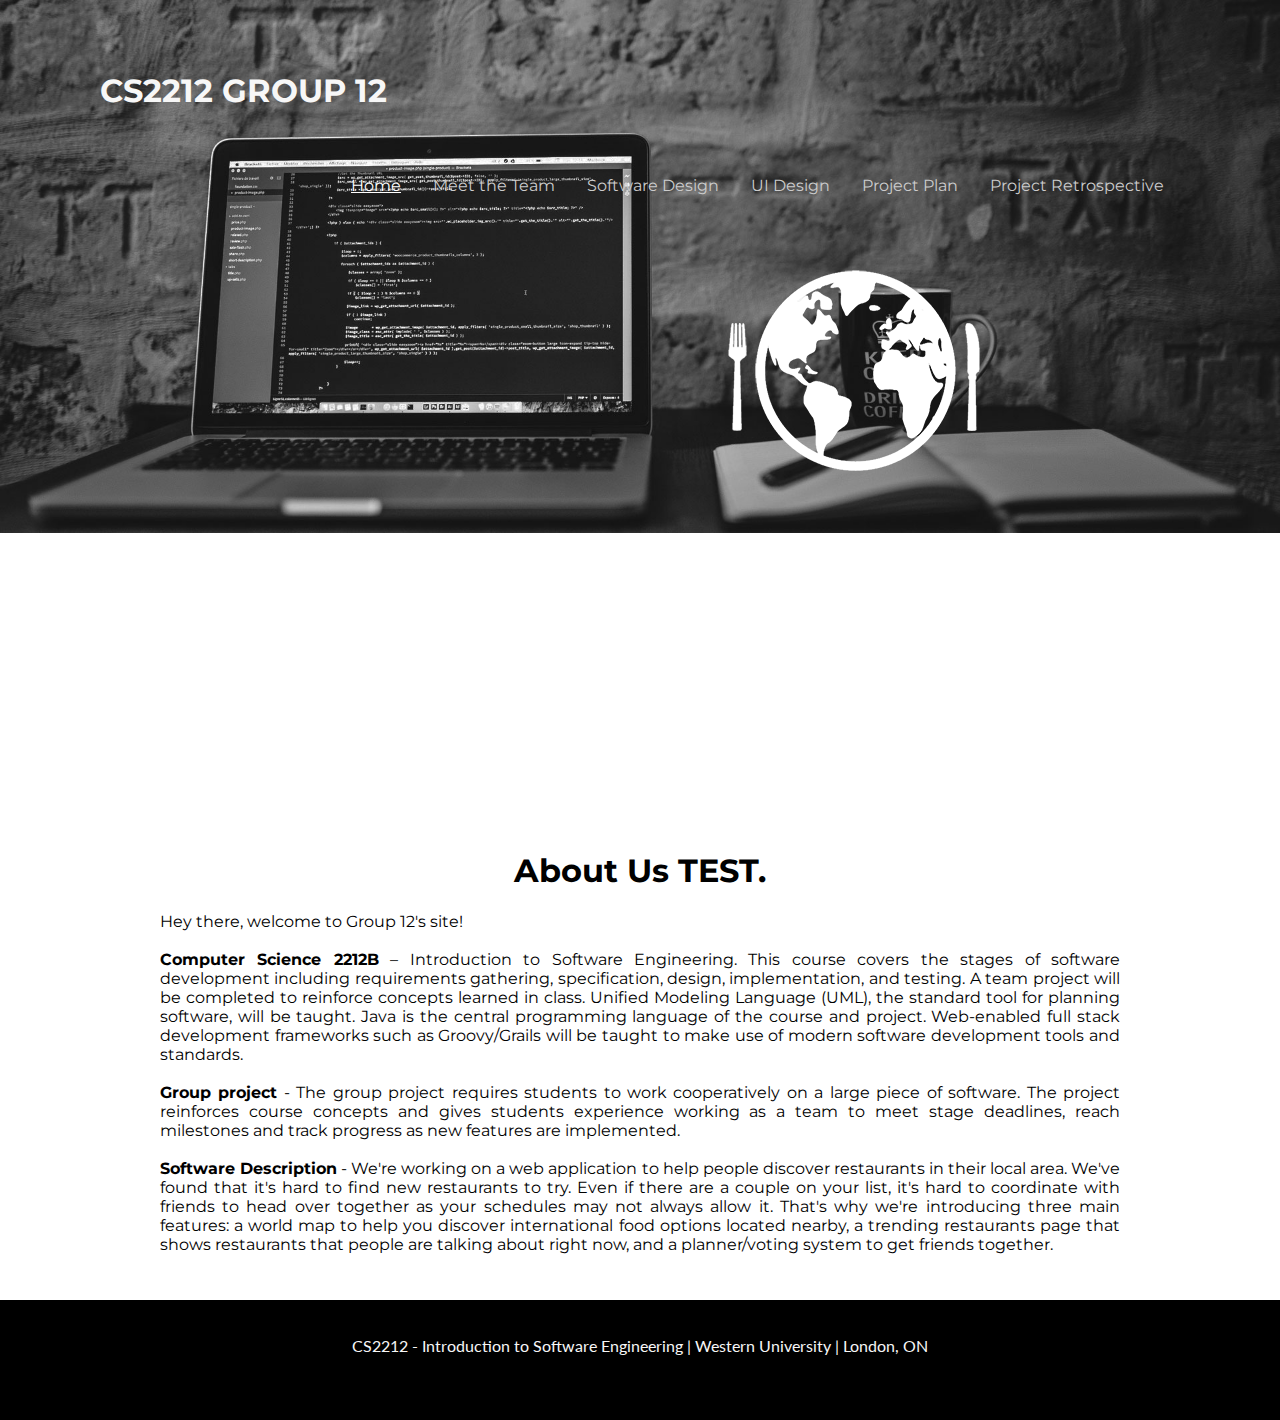
<file: index.html>
<!DOCTYPE html>
<html>
<head>
  <link rel="stylesheet" href="css/main.css">
  <link href="https://fonts.googleapis.com/css?family=Lato|Montserrat" rel="stylesheet">
  <title>CS2212 GROUP 12</title>
</head>

<body>
  <div id="indexHeader" class="homeHeader">
    <div id="spacer"></div>
    <div id="logo"><h1>CS2212 GROUP 12</h1></div>
    <div id="nav">
      <ul>
        <li><a class="active" href="index.html">Home</a></li>
        <li><a href="TeamRoster.html">Meet the Team</a></li>
        <li><a href="SoftwareDesign.html">Software Design</a></li>
        <li><a href="UIDesign.html">UI Design</a></li>
        <li><a href="ProjectPlan.html">Project Plan</a></li>
	<li><a href="ProjectRetrospective.html">Project Retrospective</a></li>
      </ul>
    </div>
    <div id="logoCenter"><img src="images/logo.png"></div> 
  </div>
  <div id="content">
	<h1>About Us TEST.</h1>
	<p>Hey there, welcome to Group 12's site! <br><br> <b>Computer Science 2212B</b> – Introduction to Software Engineering. This course covers the stages of software development including requirements gathering, specification, design, implementation, and testing. A team project will be completed to reinforce concepts learned in class. Unified Modeling Language (UML), the standard tool for planning software, will be taught. Java is the central programming language of the course and project. Web-enabled full stack development frameworks such as Groovy/Grails will be taught to make use of modern software development tools and standards.<br><br><b>Group project</b> - The group project requires students to work cooperatively on a large piece of software. The project reinforces course concepts and gives students experience working as a team to meet stage deadlines, reach milestones and track progress as new features are implemented. <br><br><b>Software Description</b> - We're working on a web application to help people discover restaurants in their local area. We've found that it's hard to find new restaurants to try. Even if there are a couple on your list, it's hard to coordinate with friends to head over together as your schedules may not always allow it. That's why we're introducing three main features: a world map to help you discover international food options located nearby, a trending restaurants page that shows restaurants that people are talking about right now, and a planner/voting system to get friends together.</p>
  </div>
  <div id="footer">
    <p>CS2212 - Introduction to Software Engineering | Western University | London, ON</p>
  </div>
</body>
</html>
</file>
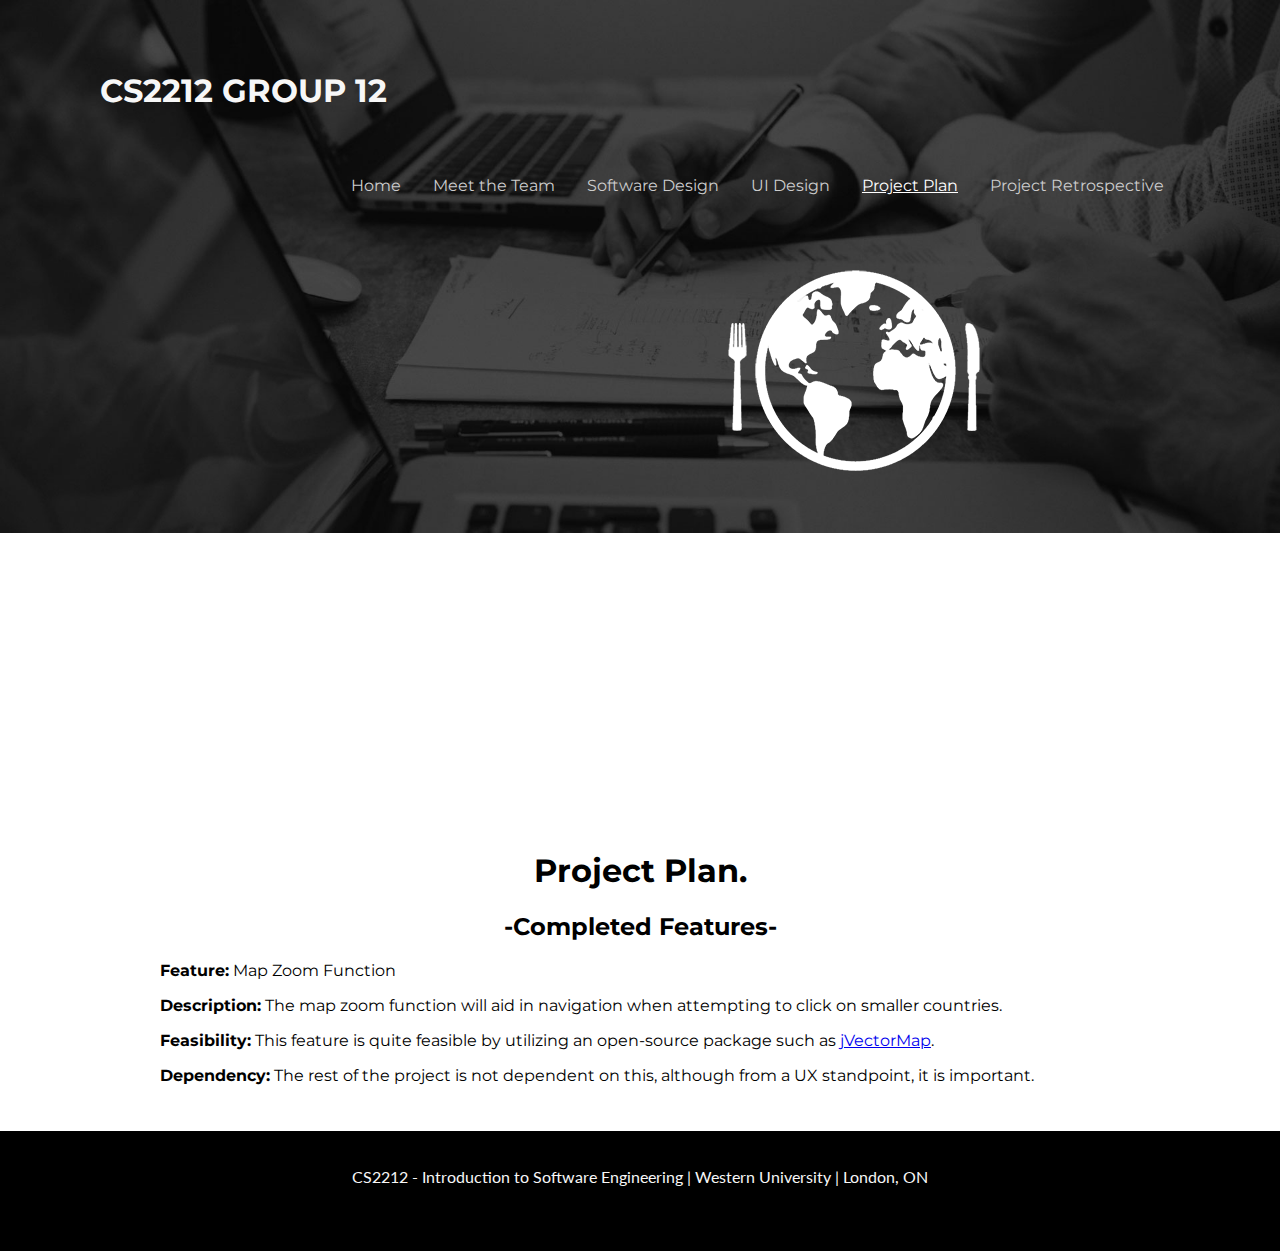
<file: ProjectPlan.html>
<!DOCTYPE html>
<html>
<head>
  <link rel="stylesheet" href="css/main.css">
  <link href="https://fonts.googleapis.com/css?family=Lato|Montserrat" rel="stylesheet">
  <title>CS2212 GROUP 12</title>
</head>

<body>
  <div id="indexHeader" class="planPageHeader">
    <div id="spacer"></div>
    <div id="logo"><h1>CS2212 GROUP 12</h1></div>
    <div id="nav">
      <ul>
        <li><a href="index.html">Home</a></li>
        <li><a href="TeamRoster.html">Meet the Team</a></li>
        <li><a href="SoftwareDesign.html">Software Design</a></li>
        <li><a href="UIDesign.html">UI Design</a></li>
        <li><a class="active" href="ProjectPlan.html">Project Plan</a></li>
        <li><a href="ProjectRetrospective.html">Project Retrospective</a></li>
      </ul>
    </div>
    <div id="logoCenter"><img src="images/logo.png"></div> 
  </div>
  <div id="content">
	<h1>Project Plan.</h1>
	<h2>-Completed Features-</h2>
	  <p><b>Feature:</b> Map Zoom Function</p>
	  <p><b>Description:</b> The map zoom function will aid in navigation when attempting to click on smaller countries.</p>
	  <p><b>Feasibility:</b> This feature is quite feasible by utilizing an open-source package such as <a href ="http://jvectormap.com/">jVectorMap</a>.</p>
	  <p><b>Dependency:</b> The rest of the project is not dependent on this, although from a UX standpoint, it is important.</p>
	
  </div>
  <div id="footer">
    <p>CS2212 - Introduction to Software Engineering | Western University | London, ON</p>
  </div>
</body>
</html>
</file>
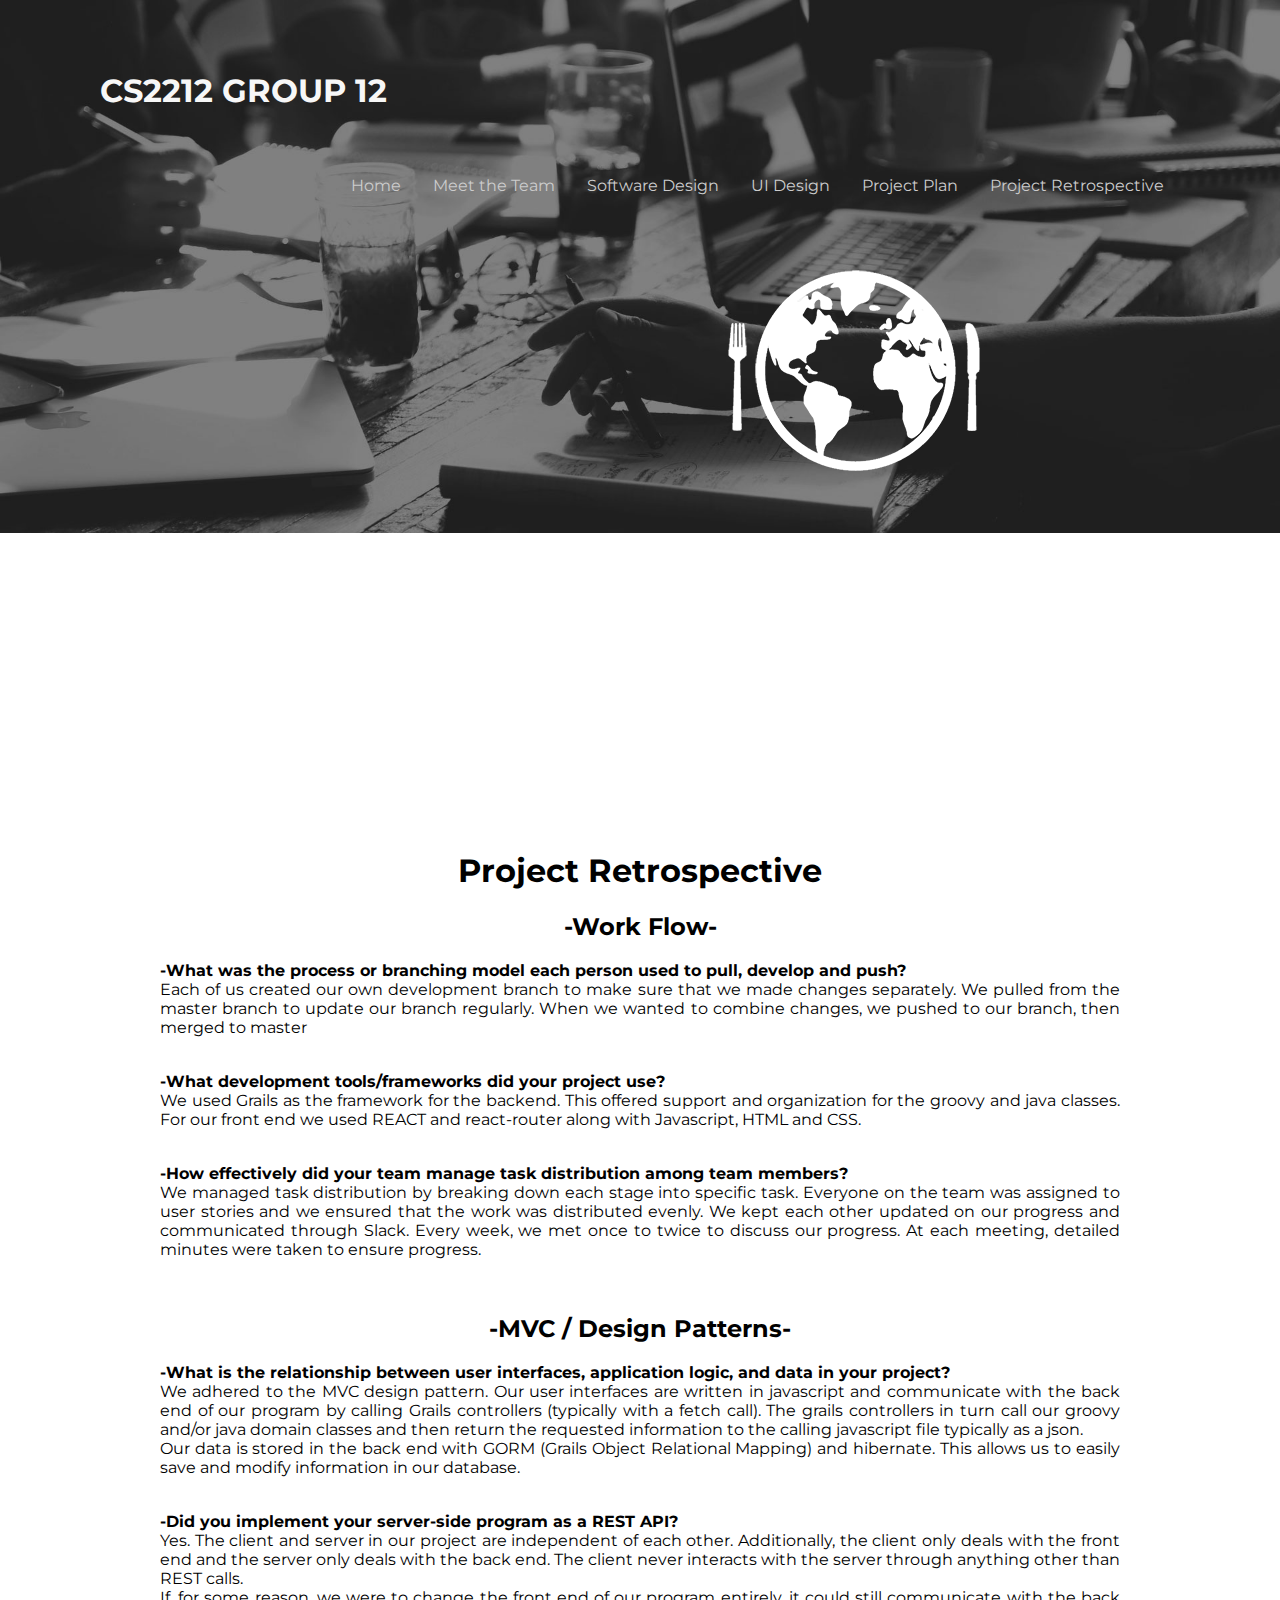
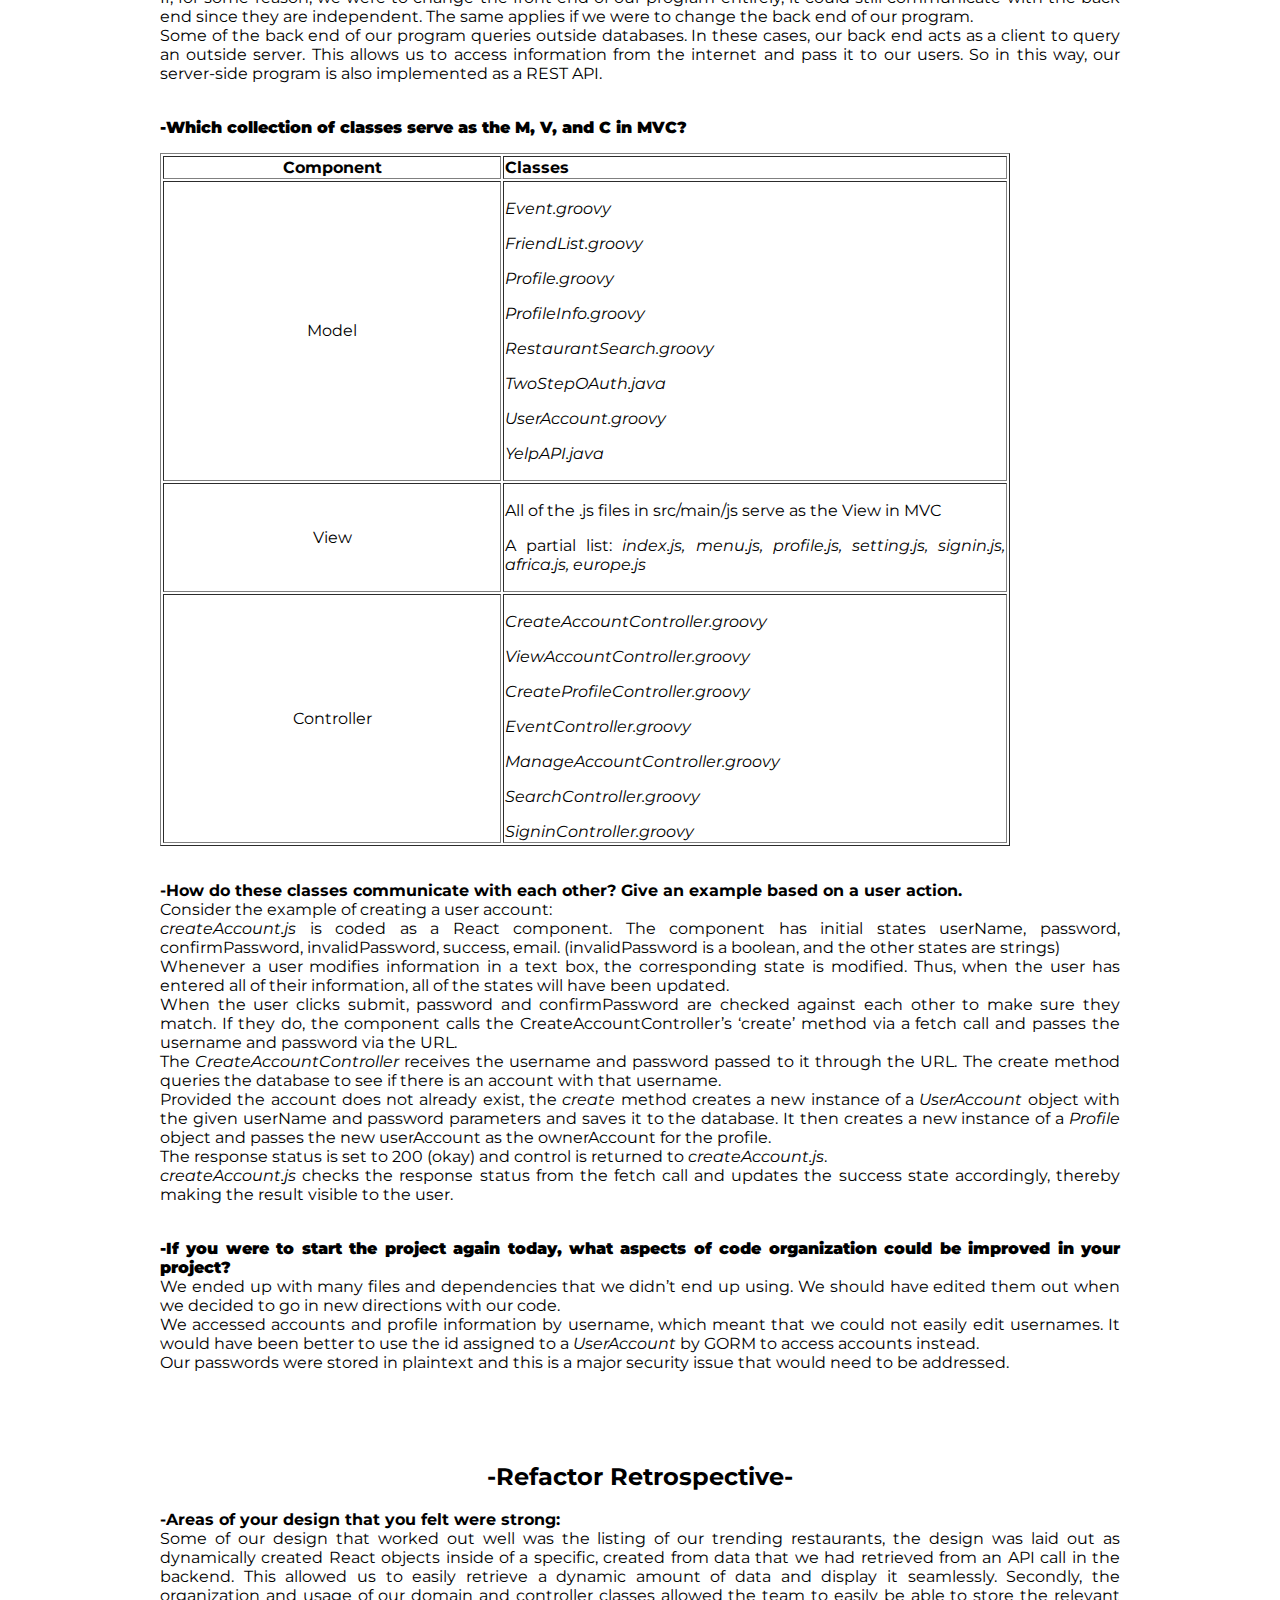
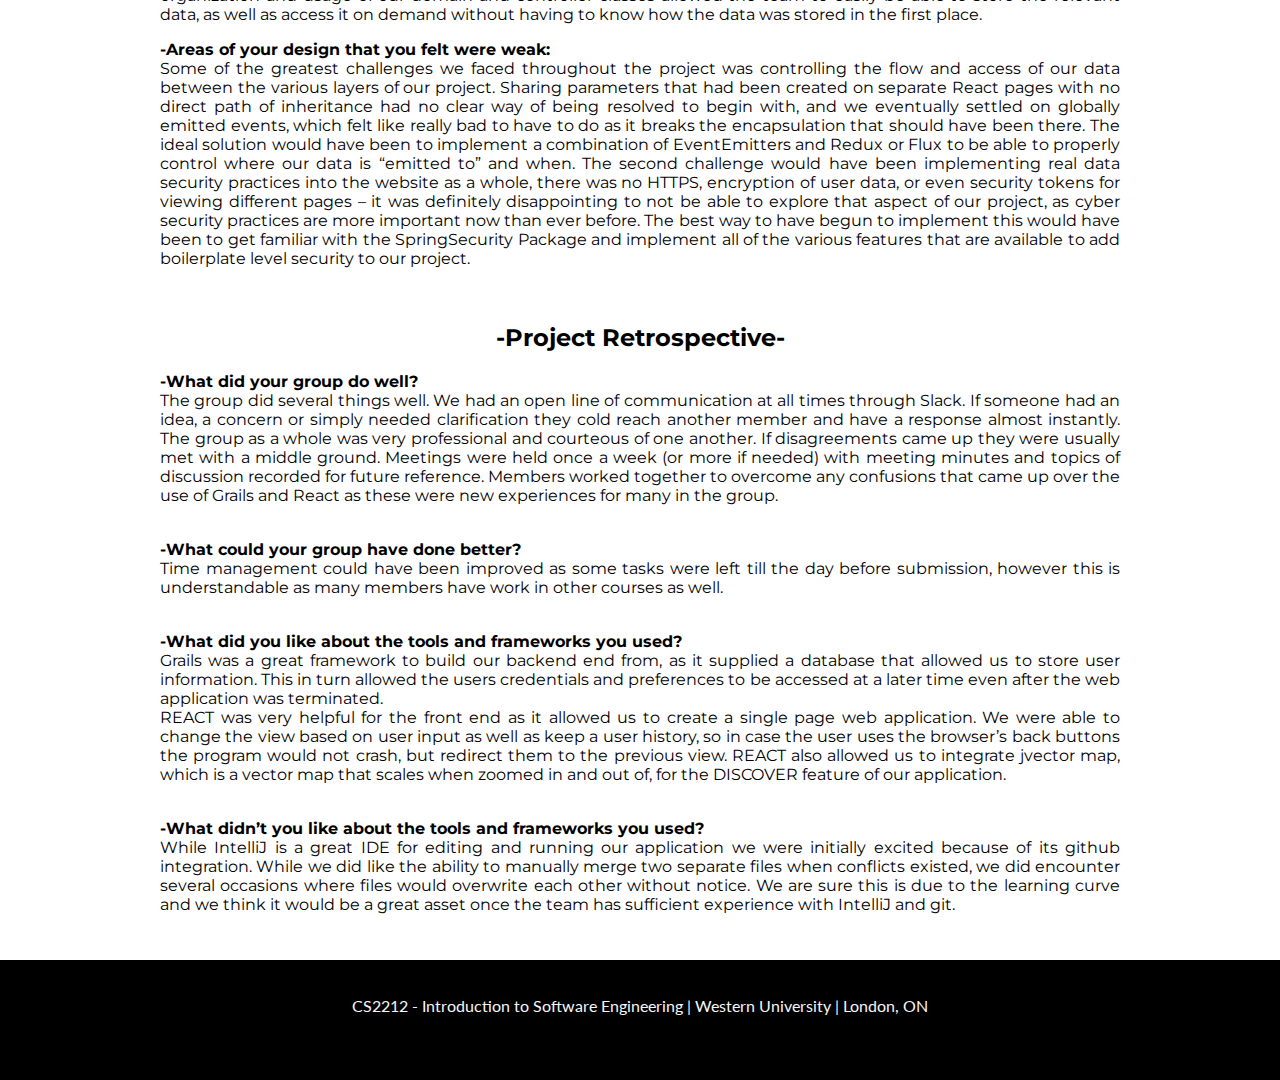
<file: ProjectRetrospective.html>
<!DOCTYPE html>
<html>
<head>
  <link rel="stylesheet" href="css/main.css">
  <link href="https://fonts.googleapis.com/css?family=Lato|Montserrat" rel="stylesheet">
  <title>CS2212 GROUP 12</title>
</head>

<body>
  <div id="indexHeader" class="retrospectiveHeader">
    <div id="spacer"></div>
    <div id="logo"><h1>CS2212 GROUP 12</h1></div>
    <div id="nav">
      <ul>
        <li><a href="index.html">Home</a></li>
        <li><a href="TeamRoster.html">Meet the Team</a></li>
        <li><a href="SoftwareDesign.html">Software Design</a></li>
        <li><a href="UIDesign.html">UI Design</a></li>
        <li><a href="ProjectPlan.html">Project Plan</a></li>
        <li><a href="ProjectRetrospective.html">Project Retrospective</a></li>
      </ul>
    </div>
    <div id="logoCenter"><img src="images/logo.png"></div> 
  </div>
  <div id="content">
  <h1>Project Retrospective</h1>
  <h2>-Work Flow-</h2>
    <p><b>-What was the process or branching model each person used to pull, develop and push?</b><br>
      Each of us created our own development branch to make sure that we made changes separately. We pulled from the master branch to update our branch regularly. When we wanted to combine changes, we pushed to our branch, then merged to master 
      </p>
    <p><br>
      <strong>-What development tools/frameworks did your project use?</strong><br>
      We used Grails as the framework for the backend. This offered support and organization for the groovy and java classes. For our front end we used REACT and react-router along with Javascript, HTML and CSS.</p>
    <p><br>
      <strong>-How effectively did your team manage task distribution among team members?</strong><br>
      We managed task distribution by breaking down each stage into specific task. Everyone on the team was assigned to user stories and we ensured that the work was distributed evenly. We kept each other updated on our progress and communicated through Slack. Every week, we met once to twice to discuss our progress. At each meeting, detailed minutes were taken to ensure progress. </p>
  <br>
    <h2>-MVC / Design Patterns-</h2>
    <p><b>-What is the relationship between user interfaces, application logic, and data in your project?</b><br>
      We adhered to the MVC design pattern. Our user interfaces are written in javascript and communicate with the back end of 
      our program by calling Grails controllers (typically with a fetch call). The grails controllers in turn call our groovy 
      and/or java domain classes and then return the requested information to the calling javascript file typically as a json.<br>
      Our data is stored in the back end with GORM (Grails Object Relational Mapping) and hibernate. This allows us to easily save 
      and modify information in our database.
     </p>
    <p><br>
      <b>-Did you implement your server-side program as a REST API?</b><br>
      Yes. The client and server in our project are independent of each other. Additionally, the client only deals with the front 
      end and the server only deals with the back end. The client never interacts with the server through anything other than REST calls.<br>
      If, for some reason, we were to change the front end of our program entirely, it could still communicate with the back end since they 
      are independent. The same applies if we were to change the back end of our program.<br>
      Some of the back end of our program queries outside databases. In these cases, our back end acts as a client to query an outside server. 
      This allows us to access information from the internet and pass it to our users. So in this way, our server-side program is also implemented 
      as a REST API.
     </p>
    <p><br>
      <strong><b>-Which collection of classes serve as the M, V, and C in MVC?</b></strong><br>
    </p>
    <div>
      <table style="height: 280px; margin-right: 10px;" border="1" width="850">
        <tbody>
        <tr>
        <td><strong>Component</strong></td>
        <td style="width: 500px; text-align: left; vertical-align: middle;"><strong>Classes</strong></td>
        </tr>
        <tr>
        <td style="text-align: center;">Model</td>
        <td style="width: 500px; text-align: left; vertical-align: middle;">
        <p><em>Event.groovy</em></p>
        <p><em>FriendList.groovy</em></p>
        <p><em>Profile.groovy</em></p>
        <p><em>ProfileInfo.groovy</em></p>
        <p><em>RestaurantSearch.groovy</em></p>
        <p><em>TwoStepOAuth.java</em></p>
        <p><em>UserAccount.groovy</em></p>
        <p><em>YelpAPI.java</em></p>
        </td>
        </tr>
        <tr>
        <td style="text-align: center;">View</td>
        <td style="width: 500px; text-align: left; vertical-align: middle;">
        <p><span style="font-weight: 400;">All of the .js files in src/main/js serve as the View in MVC</span></p>
        <p><strong><span style="font-weight: 400;">A partial list: </span><em><span style="font-weight: 400;">index.js, menu.js, profile.js, setting.js, signin.js, africa.js, europe.js</span></em></strong></p>
        </td>
        </tr>
        <tr>
        <td style="text-align: center;">Controller</td>
        <td style="width: 500px; text-align: left; vertical-align: middle;">
        <p><em><span style="font-weight: 400;">CreateAccountController.groovy</span></em></p>
        <p><em><span style="font-weight: 400;">ViewAccountController.groovy</span></em></p>
        <p><em><span style="font-weight: 400;">CreateProfileController.groovy</span></em></p>
        <p><em><span style="font-weight: 400;">EventController.groovy</span></em></p>
        <p><em><span style="font-weight: 400;">ManageAccountController.groovy</span></em></p>
        <p><em><span style="font-weight: 400;">SearchController.groovy</span></em></p>
        <strong><em><span style="font-weight: 400;">SigninController.groovy</span></em></strong></td>
        </tr>
        </tbody>
       </table>
    </div>
    <br>
    <p><b>-How do these classes communicate with each other? Give an example based on a user action.</b><br>
      Consider the example of creating a user account:<br>
      <i>createAccount.js</i> is coded as a React component. The component has initial states userName, password, confirmPassword, 
      invalidPassword, success, email. (invalidPassword is a boolean, and the other states are strings)<br>
      Whenever a user modifies information in a text box, the corresponding state is modified. Thus, when the user has entered all 
      of their information, all of the states will have been updated.<br>
      When the user clicks submit, password and confirmPassword are checked against each other to make sure they match. 
      If they do, the component calls the CreateAccountController’s ‘create’ method via a fetch call and passes the username 
      and password via the URL.<br>
      The <i>CreateAccountController</i> receives the username and password passed to it through the URL. The create method 
      queries the database to see if there is an account with that username.<br>
      Provided the account does not already exist, the <i>create</i> method creates a new instance of a <i>UserAccount</i> object 
      with the given userName and password parameters and saves it to the database. It then creates a new instance of a <i>Profile</i>
      object and passes the new userAccount as the ownerAccount for the profile.<br>
      The response status is set to 200 (okay) and control is returned to <i>createAccount.js</i>.<br>
      <i>createAccount.js</i> checks the response status from the fetch call and updates the success state accordingly, 
      thereby making the result visible to the user.
     </p>
    <p><br>
      <strong><b>-If you were to start the project again today, what aspects of code organization could be improved in your project?</b></strong><br>
      We ended up with many files and dependencies that we didn’t end up using. We should have edited them out when we decided to 
      go in new directions with our code.<br>
      We accessed accounts and profile information by username, which meant that we could not easily edit usernames. It would have 
      been better to use the id assigned to a <i>UserAccount</i> by GORM to access accounts instead.<br>
      Our passwords were stored in plaintext and this is a major security issue that would need to be addressed.
     </p>
    <br>
    <p><br>
  <h2>-Refactor Retrospective-</h2>
    <p><b>-Areas of your design that you felt were strong:</b><br>
      Some of our design that worked out well was the listing of our trending restaurants, the design was laid out as dynamically created React objects inside of a specific, created from data that we had retrieved from an API call in the backend. This allowed us to easily retrieve a dynamic amount of data and display it seamlessly. Secondly, the organization and usage of our domain and controller classes allowed the team to easily be able to store the relevant data, as well as access it on demand without having to know how the data was stored in the first place.
      </p>
    <p><b>-Areas of your design that you felt were weak:</b><br>
      Some of the greatest challenges we faced throughout the project was controlling the flow and access of our data between the various layers of our project. Sharing parameters that had been created on separate React pages with no direct path of inheritance had no clear way of being resolved to begin with, and we eventually settled on globally emitted events, which felt like really bad to have to do as it breaks the encapsulation that should have been there. The ideal solution would have been to implement a combination of EventEmitters and Redux or Flux to be able to properly control where our data is “emitted to” and when. The second challenge would have been implementing real data security practices into the website as a whole, there was no HTTPS, encryption of user data, or even security tokens for viewing different pages – it was definitely disappointing to not be able to explore that aspect of our project, as cyber security practices are more important now than ever before. The best way to have begun to implement this would have been to get familiar with the SpringSecurity Package and implement all of the various features that are available to add boilerplate level security to our project.</p>
    <br>
    <h2>-Project Retrospective-</h2>
    <p><b>-What did your group do well?</b><br>
    The group did several things well. We had an open line of communication at all times through Slack. If someone had an idea, a concern or simply needed clarification they cold reach another member and have a response almost instantly. The group as a whole was very professional and courteous of one another. If disagreements came up they were usually met with a middle ground. Meetings were held once a week (or more if needed) with meeting minutes and topics of discussion recorded for future reference. Members worked together to overcome any confusions that came up over the use of Grails and React as these were new experiences for many in the group.</p>
    <p><br>
      <strong>-What could your group have done better?</strong><br>
    Time management could have been improved as some tasks were left till the day before submission, however this is understandable as many members have work in other courses as well.</p>
    <p><br>
      <strong>-What did you like about the tools and frameworks you used?</strong><br>
      Grails was a great framework to build our backend end from, as it supplied a database that allowed us to store user information. This in turn allowed the users credentials and preferences to be accessed at a later time even after the web application was terminated.<br>
    REACT was very helpful for the front end as it allowed us to create a single page web application. We were able to change the view based on user input as well as keep a user history, so in case the user uses the browser’s back buttons the program would not crash, but redirect them to the previous view. REACT also allowed us to integrate jvector map, which is a vector map that scales when zoomed in and out of, for the DISCOVER feature of our application.</p>
    <p><br>
      <strong>-What didn’t you like about the tools and frameworks you used?</strong><br>
    While IntelliJ is a great IDE for editing and running our application we were initially excited because of its github integration. While we did like the ability to manually merge two separate files when conflicts existed, we did encounter several occasions where files would overwrite each other without notice. We are sure this is due to the learning curve and we think it would be a great asset once the team has sufficient experience with IntelliJ and git. </p>
  </div>
  <div id="footer">
    <p>CS2212 - Introduction to Software Engineering | Western University | London, ON</p>
  </div>
</body>
</html>
</file>
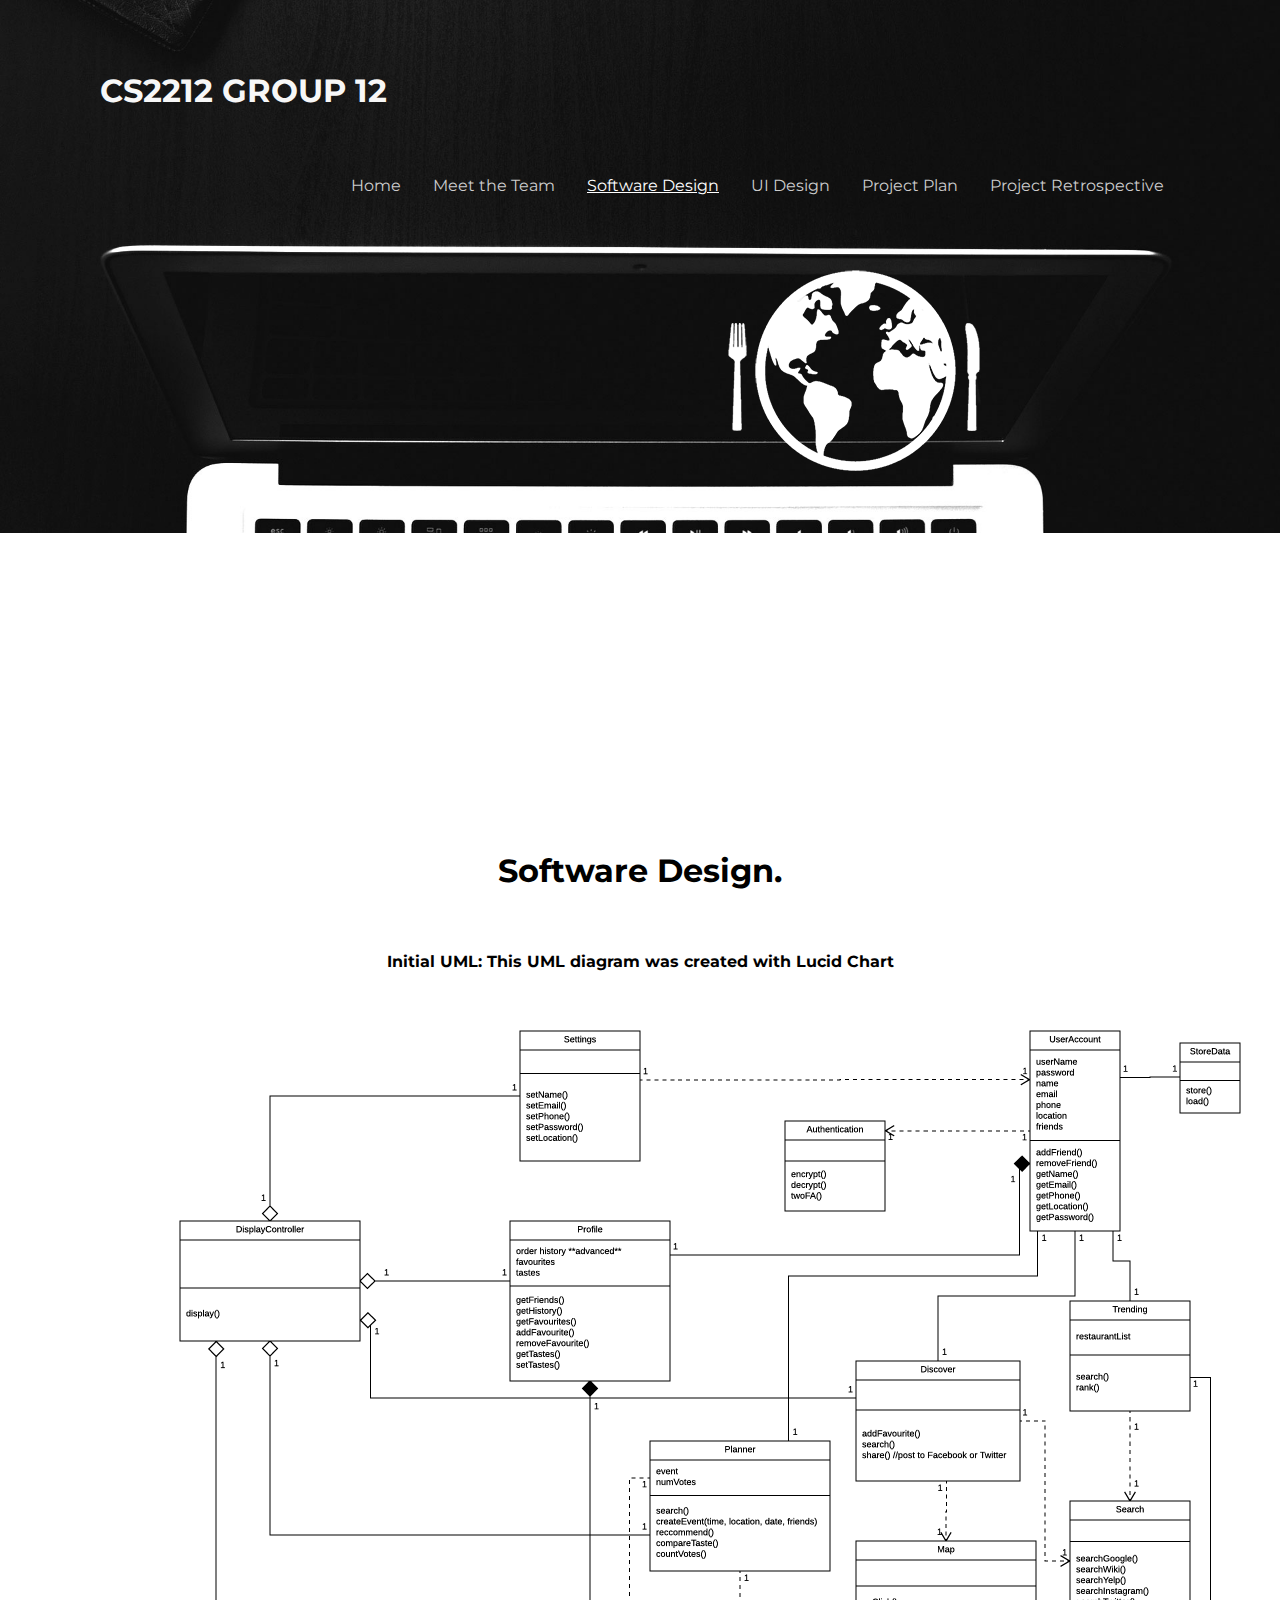
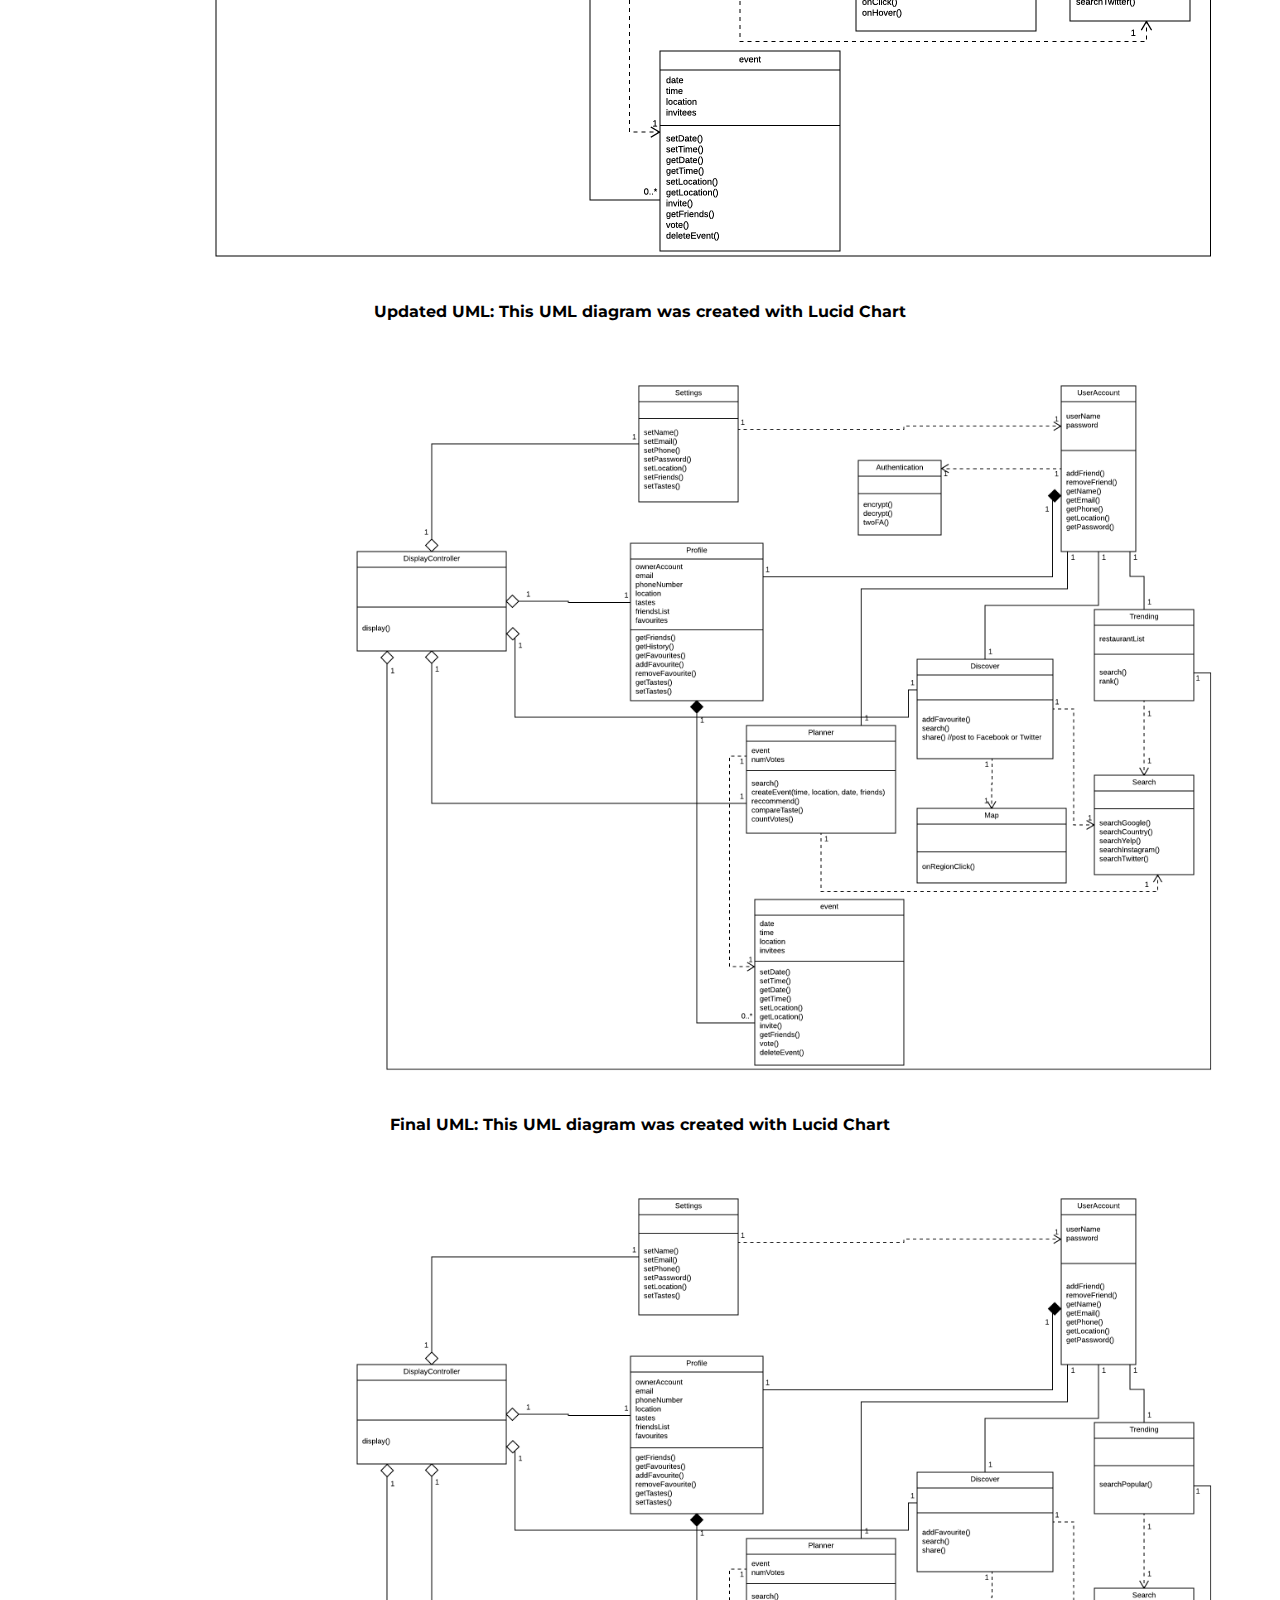
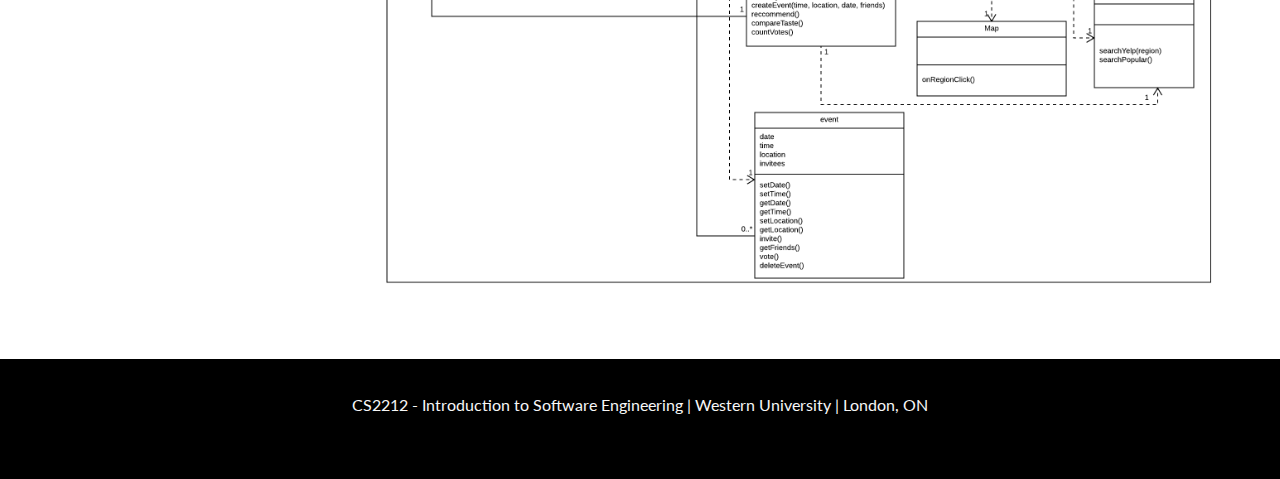
<file: SoftwareDesign.html>
<!DOCTYPE html>
<html>
<head>
  <link rel="stylesheet" href="css/main.css">
  <link href="https://fonts.googleapis.com/css?family=Lato|Montserrat" rel="stylesheet">
  <title>CS2212 GROUP 12</title>
</head>

<body>
  <div id="indexHeader" class="softwareHeader">
    <div id="spacer"></div>
    <div id="logo"><h1>CS2212 GROUP 12</h1></div>
    <div id="nav">
      <ul>
        <li><a href="index.html">Home</a></li>
        <li><a href="TeamRoster.html">Meet the Team</a></li>
        <li><a class="active" href="SoftwareDesign.html">Software Design</a></li>
        <li><a href="UIDesign.html">UI Design</a></li>
        <li><a href="ProjectPlan.html">Project Plan</a></li>
        <li><a href="ProjectRetrospective.html">Project Retrospective</a></li>
      </ul>
    </div>
    <div id="logoCenter"><img src="images/logo.png"></div> 
  </div>
  <div id="content" class="uml">
	<h1>Software Design.</h1>
	  <br>
    <h4>Initial UML: This UML diagram was created with Lucid Chart<h4>
    <br>
	  <img src="images/UML-G12 - Page 1.png" alt="UML" style="width:1100px;">
    <br>
    <h4>Updated UML: This UML diagram was created with Lucid Chart<h4>
    <br>
    <img src="images/UML-G12 - updated.png" alt="UML" style="width:1100px;">
    <h4>Final UML: This UML diagram was created with Lucid Chart<h4>
    <br>
    <img src="images/finaluml.png" alt="UML" style="width:1100px;">
  </div>
  <div id="footer">
    <p>CS2212 - Introduction to Software Engineering | Western University | London, ON</p>
  </div>
</body>
</html>
</file>
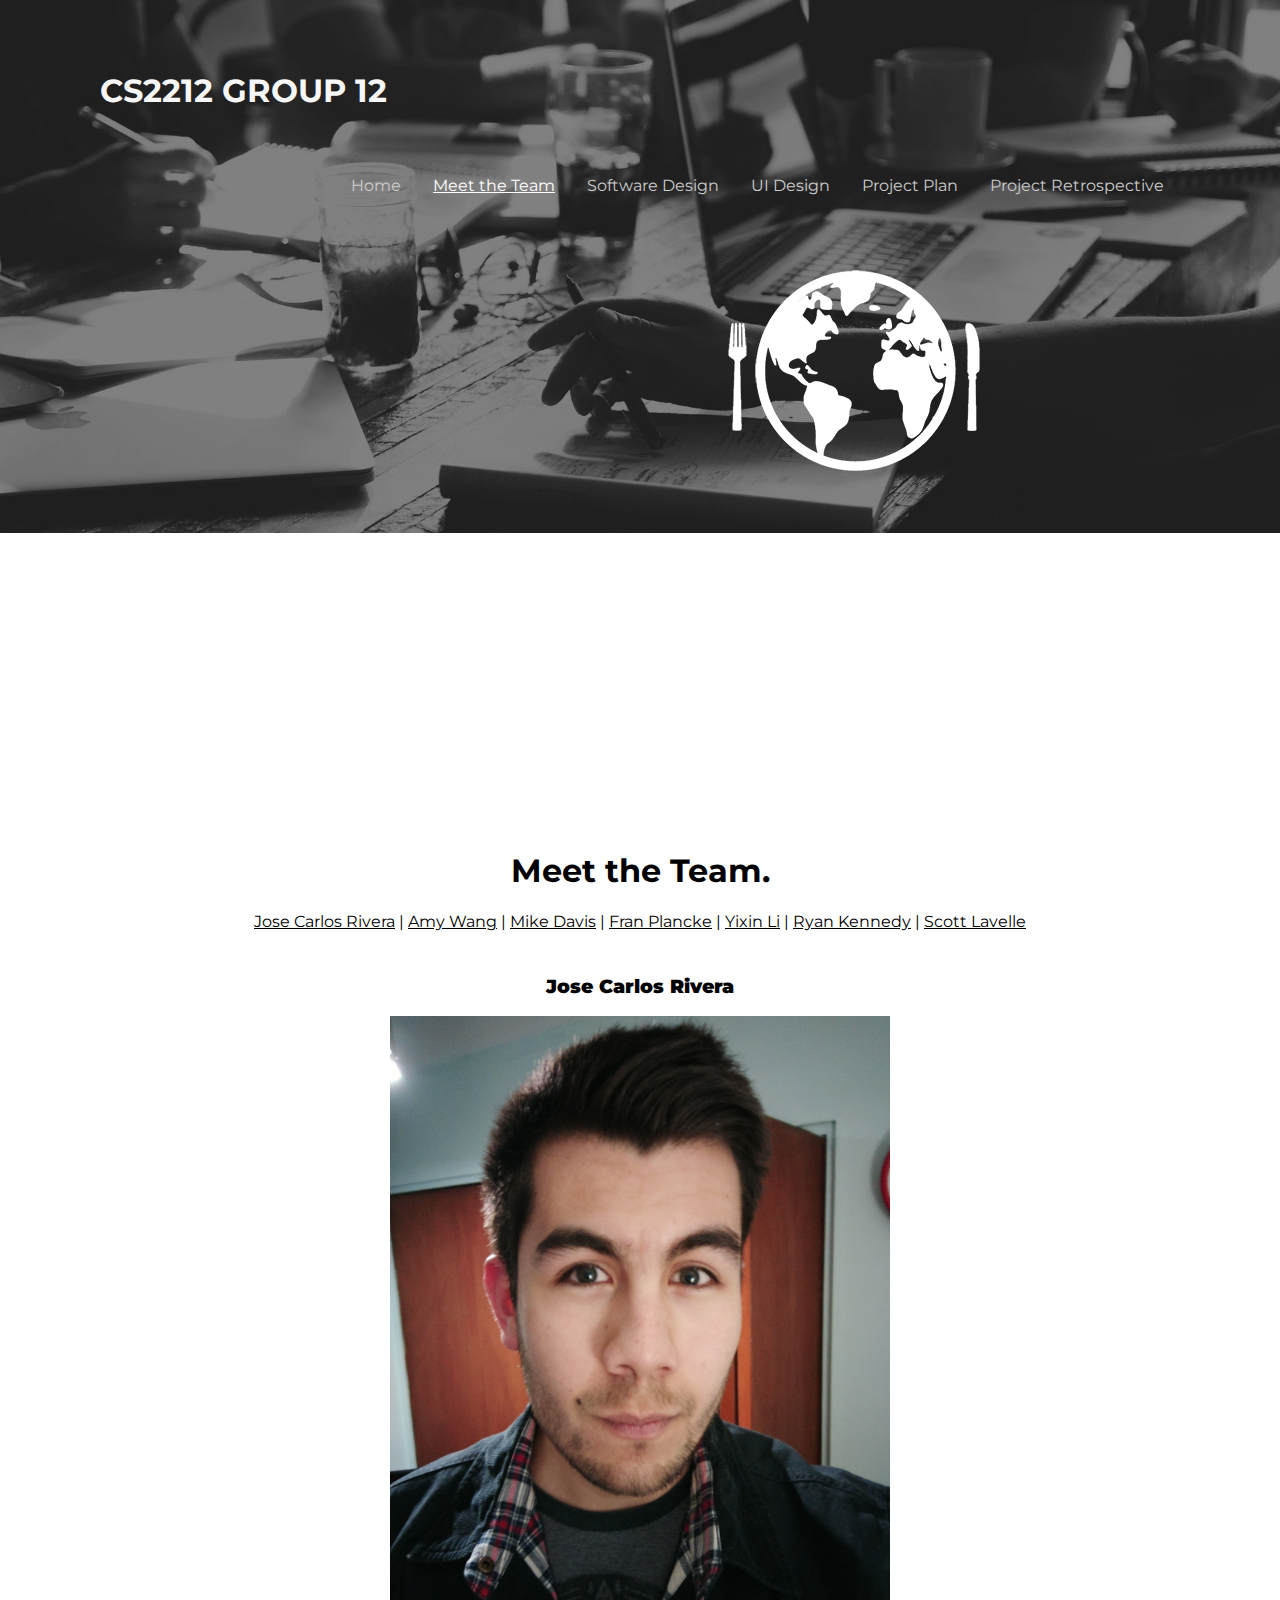
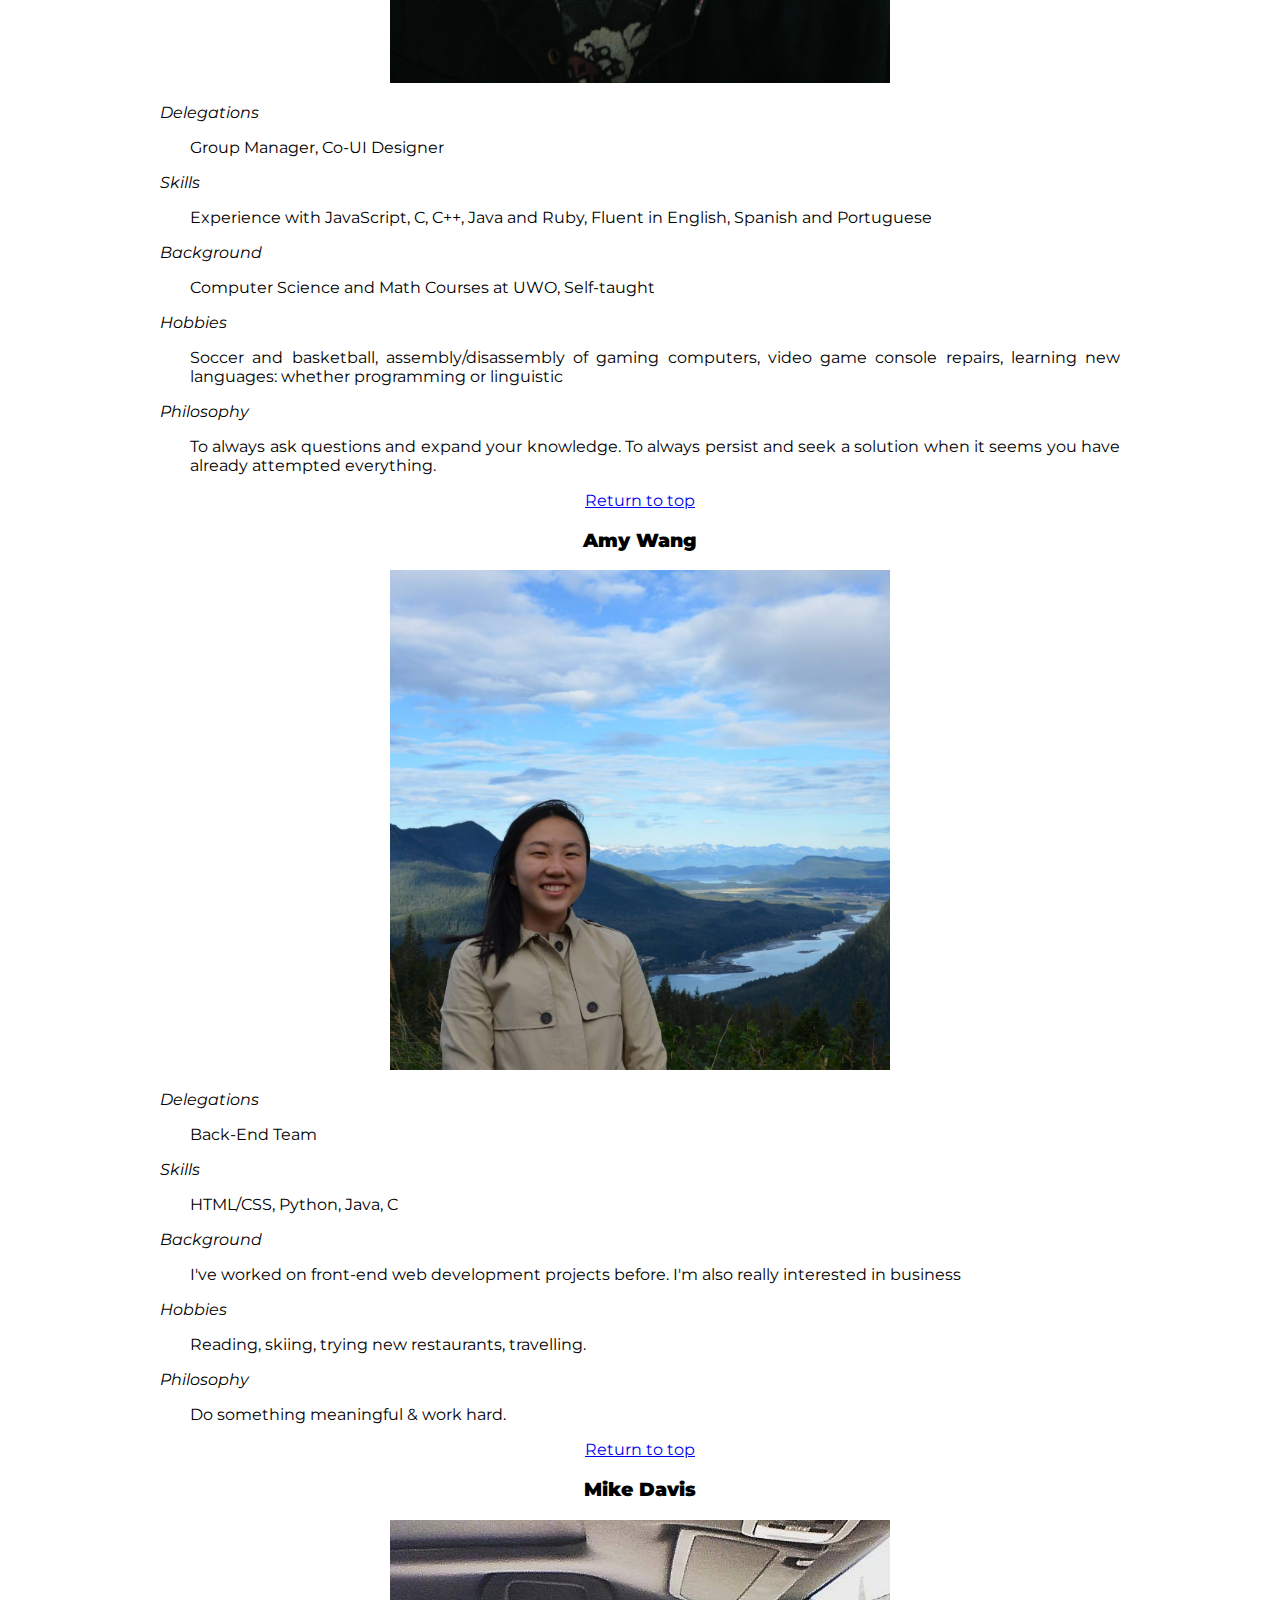
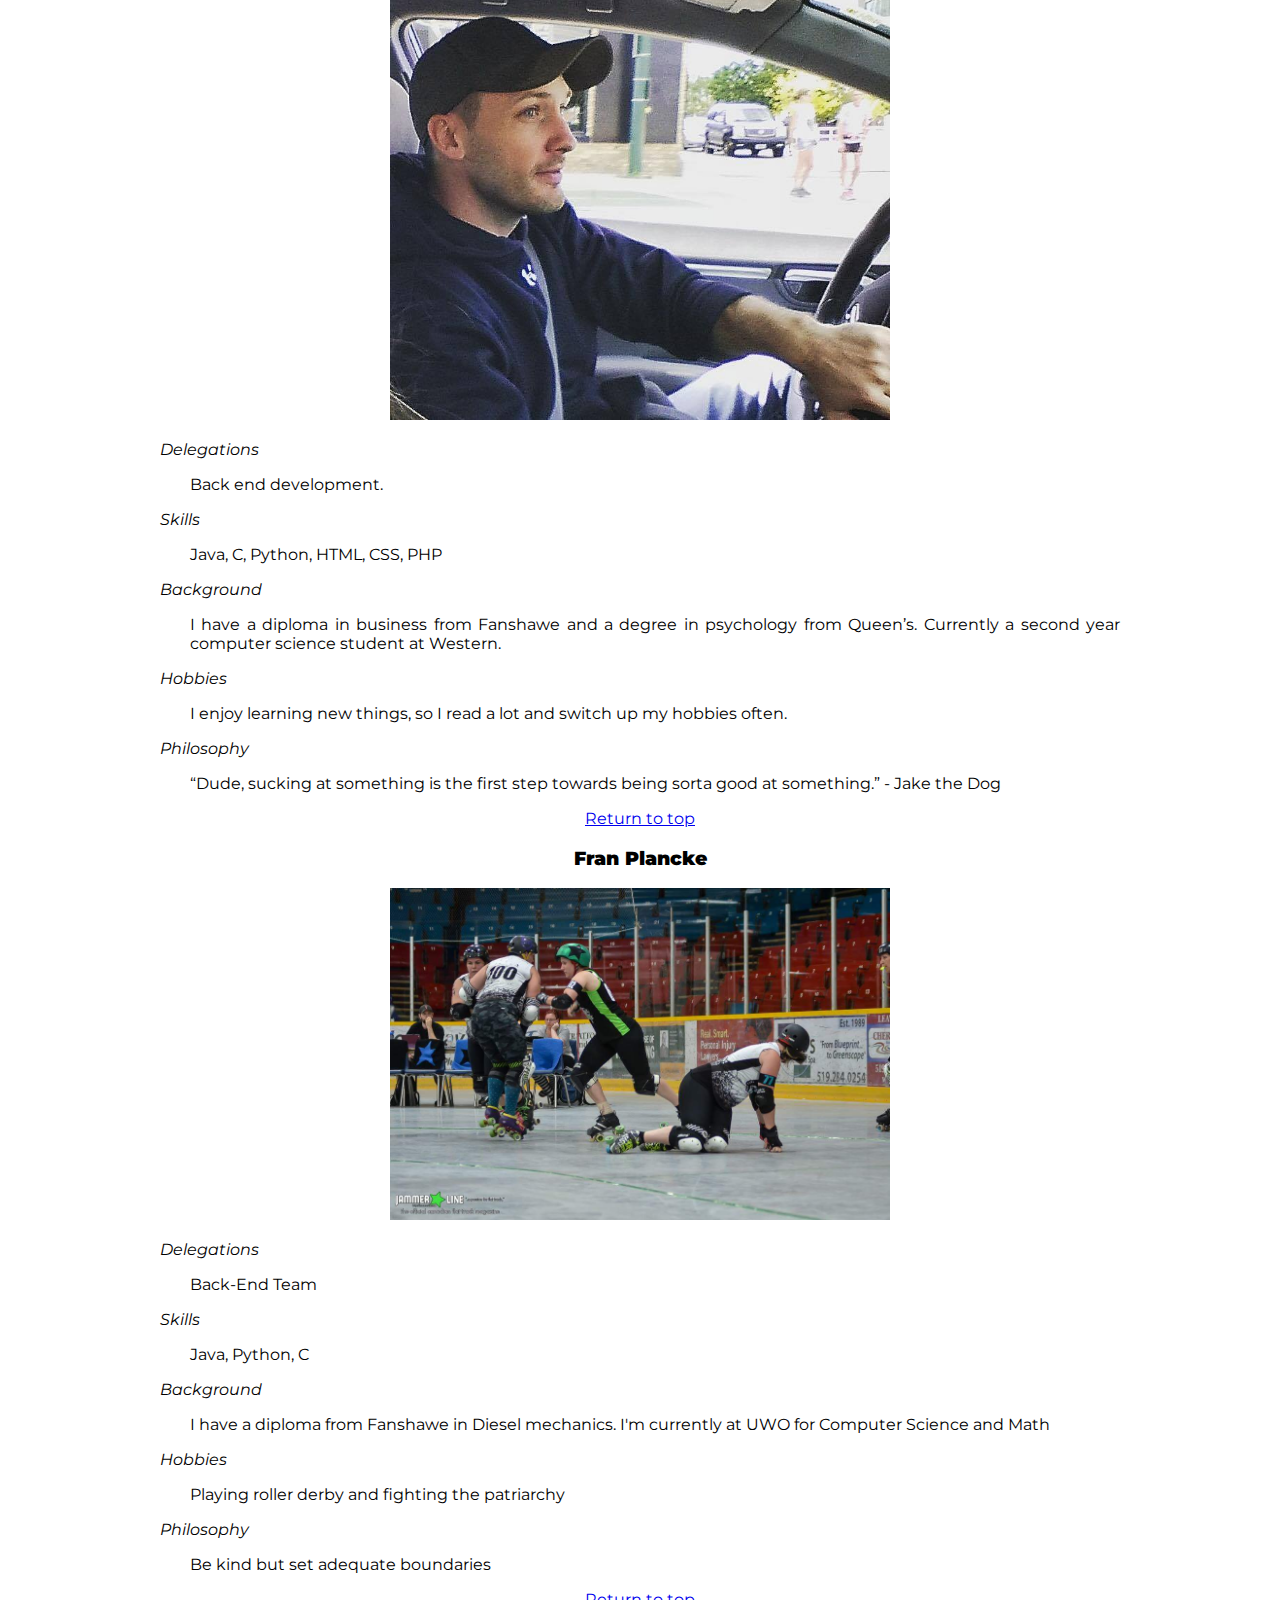
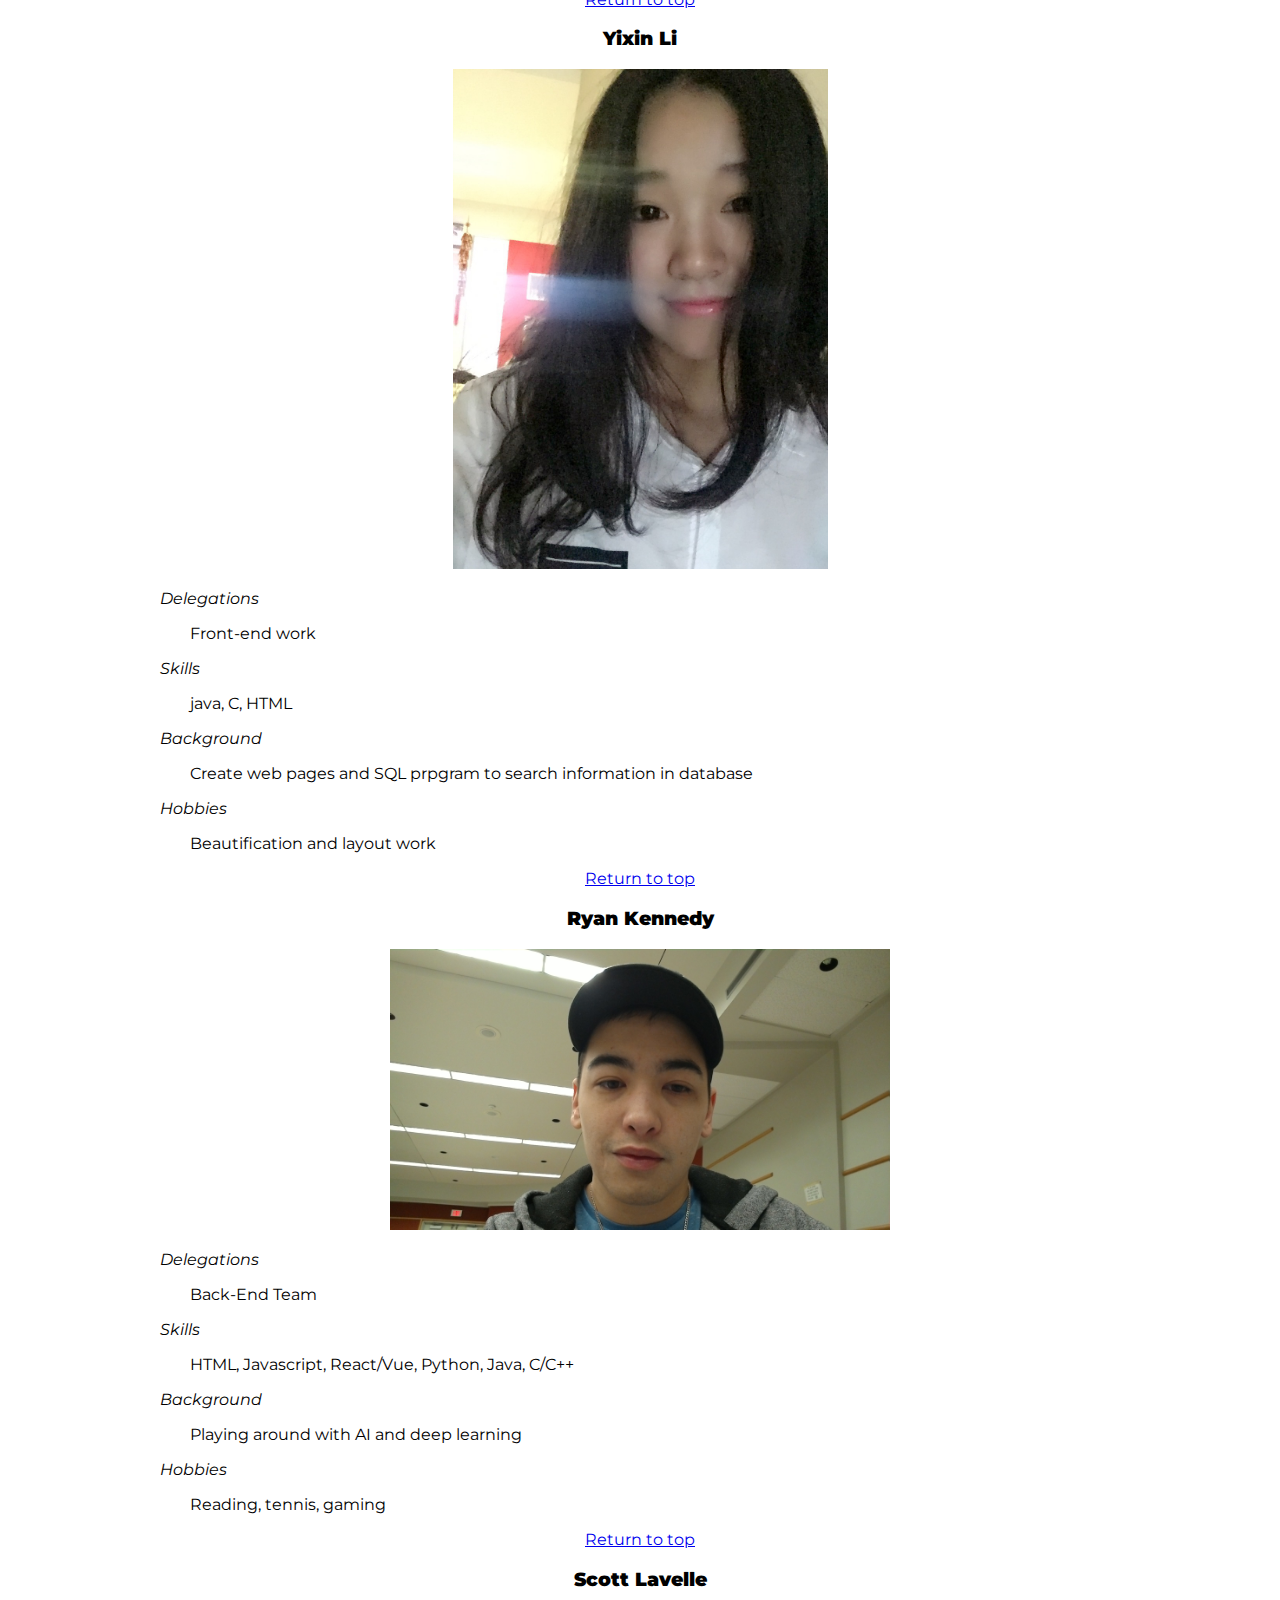
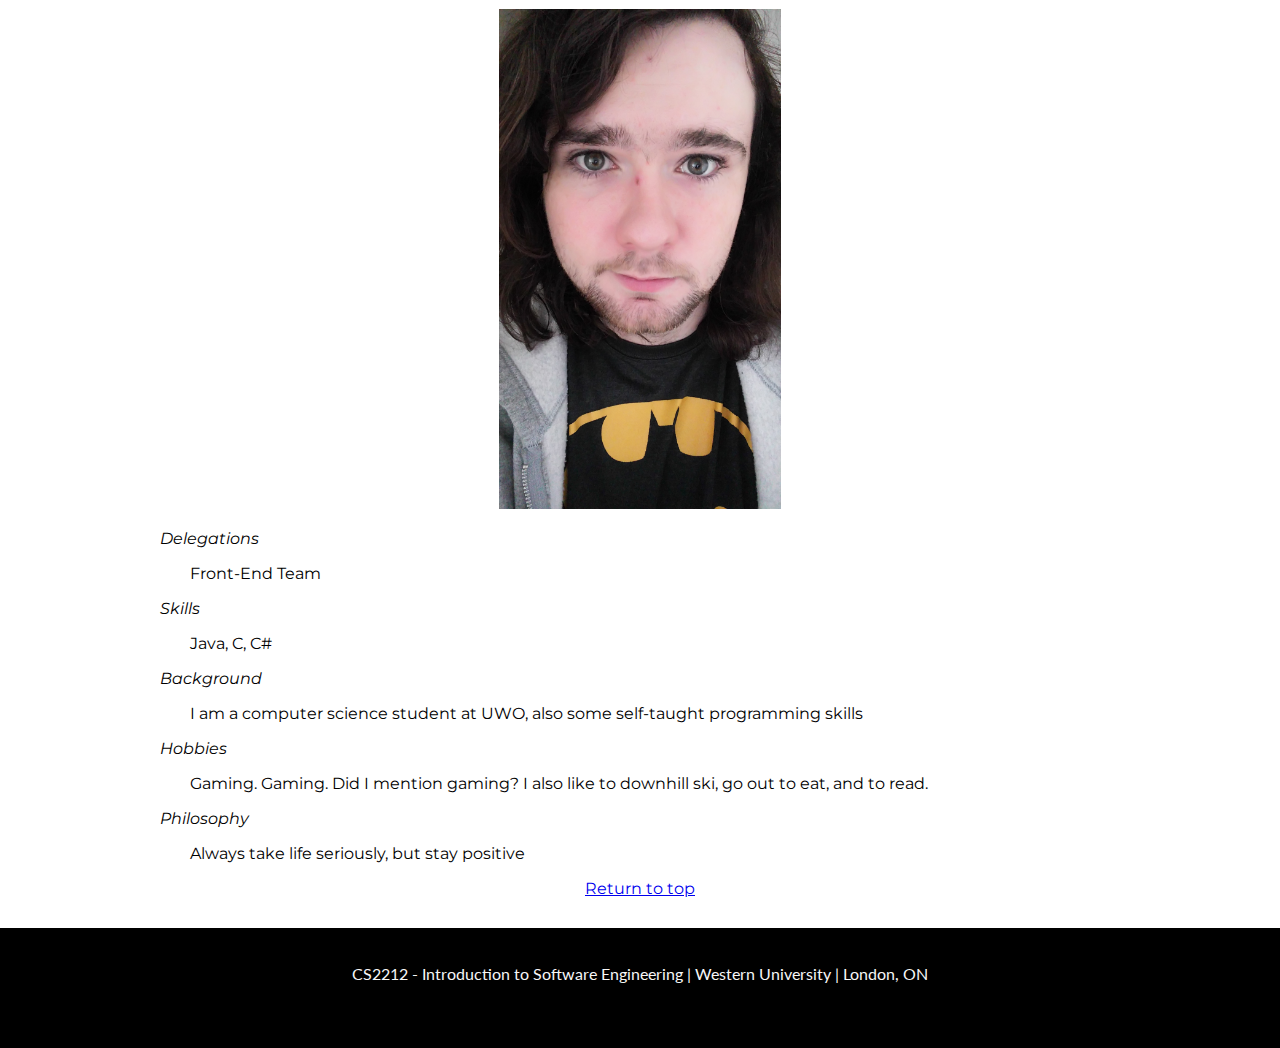
<file: TeamRoster.html>
<!DOCTYPE html>
<html>
<head>
  <link rel="stylesheet" href="css/main.css">
  <link href="https://fonts.googleapis.com/css?family=Lato|Montserrat" rel="stylesheet">
  <title>CS2212 GROUP 12</title>
</head>

<body>
  <div id="indexHeader" class="rosterHeader">
    <div id="spacer"></div>
    <div id="logo"><h1>CS2212 GROUP 12</h1></div>
    <div id="nav">
      <ul>
        <li><a href="index.html">Home</a></li>
        <li><a class="active" href="TeamRoster.html">Meet the Team</a></li>
        <li><a href="SoftwareDesign.html">Software Design</a></li>
        <li><a href="UIDesign.html">UI Design</a></li>
        <li><a href="ProjectPlan.html">Project Plan</a></li>
        <li><a href="ProjectRetrospective.html">Project Retrospective</a></li>
      </ul>
    </div>
    <div id="logoCenter"><img src="images/logo.png"></div> 
  </div>
  <div id="content">
	<h1>Meet the Team.</h1>
	<div id="teamList">
		<a href="#jose">Jose Carlos Rivera</a> | 
		<a href="#amy">Amy Wang</a> | 
		<a href="#mike">Mike Davis</a> | 
		<a href="#fran">Fran Plancke</a> | 
		<a href="#yixin">Yixin Li</a> | 
		<a href="#ryan">Ryan Kennedy</a> |
		<a href="#scott">Scott Lavelle</a>
	</div>
	
	<div>
		<div> <!-- START JOSE -->
			<h3><strong><a name="jose">Jose Carlos Rivera</a></strong></h3>
			<img src="images/jose-profile.jpg" alt="Jose_Bio_Pic" style="width:500px;">
			<p><em>Delegations</em></p>
			<p style="padding-left: 30px;">Group Manager, Co-UI Designer</p>
			<p><em>Skills</em></p>
			<p style="padding-left: 30px;">Experience with JavaScript, C, C++, Java and Ruby, Fluent in English, Spanish and Portuguese</p>
			<p><em>Background</em></p>
			<p style="padding-left: 30px;">Computer Science and Math Courses at UWO, Self-taught</p>
			<p><em>Hobbies</em></p>
			<p style="padding-left: 30px;">Soccer and basketball, assembly/disassembly of gaming computers, video game console repairs,
             learning new languages: whether programming or linguistic</p>
			<p><em>Philosophy</em></p>
			<p style="padding-left: 30px;">To always ask questions and expand your knowledge. To always persist and seek a solution
             when it seems you have already attempted everything.</p>
			<a href="#top">Return to top</a>
		</div> <!-- END JOSE -->
		
		<div> <!-- START AMY -->
			<h3><strong><a name="amy">Amy Wang</a></strong></h3>
			<img src="images/amy.jpg" alt="Amy_Bio_Pic" style="width:500px;">
			<p><em>Delegations</em></p>
			<p style="padding-left: 30px;">Back-End Team</p>
			<p><em>Skills</em></p>
			<p style="padding-left: 30px;">HTML/CSS, Python, Java, C</p>
			<p><em>Background</em></p>
			<p style="padding-left: 30px;">I've worked on front-end web development projects before. I'm also really interested in business</p>
			<p><em>Hobbies</em></p>
			<p style="padding-left: 30px;">Reading, skiing, trying new restaurants, travelling.</p>
			<p><em>Philosophy</em></p>
			<p style="padding-left: 30px;">Do something meaningful & work hard.</p>
			<a href="#top">Return to top</a>
		</div> <!-- END AMY -->
		
		<div> <!-- START MIKE -->
			<h3><strong><a name="mike">Mike Davis</a></strong></h3>
			<img src="images/mike-photo.jpg" alt="Mike_Bio_Pic" style="width:500px; height:500px;">
			<p><em>Delegations</em></p>
			<p style="padding-left: 30px;">Back end development.</p>
			<p><em>Skills</em></p>
			<p style="padding-left: 30px;">Java, C, Python, HTML, CSS, PHP</p>
			<p><em>Background</em></p>
			<p style="padding-left: 30px;">I have a diploma in business from Fanshawe and a degree in psychology from Queen’s.
				Currently a second year computer science student at Western.</p>
			<p><em>Hobbies</em></p>
			<p style="padding-left: 30px;">I enjoy learning new things, so I read a lot and switch up my hobbies often.</p>
			<p><em>Philosophy</em></p>
			<p style="padding-left: 30px;">“Dude, sucking at something is the first step towards being sorta good at something.” - Jake the Dog</p>
			<a href="#top">Return to top</a>
		</div> <!-- END MIKE -->
		
		<div> <!-- START FRAN -->
			<h3><strong><a name="fran">Fran Plancke</a></strong></h3>
			<img src="images/Fran - Bio Picture.jpg" alt="Fran_Bio_Pic" style="width:500px;">
			<p><em>Delegations</em></p>
			<p style="padding-left: 30px;">Back-End Team</p>
			<p><em>Skills</em></p>
			<p style="padding-left: 30px;">Java, Python, C</p>
			<p><em>Background</em></p>
			<p style="padding-left: 30px;">I have a diploma from Fanshawe in Diesel mechanics. I'm currently at UWO for
				Computer Science and Math</p>
			<p><em>Hobbies</em></p>
			<p style="padding-left: 30px;">Playing roller derby and fighting the patriarchy</p>
			<p><em>Philosophy</em></p>
			<p style="padding-left: 30px;">Be kind but set adequate boundaries</p>
			<a href="#top">Return to top</a>
		</div> <!-- END FRAN -->
		
		<div> <!-- START YIXIN -->
			<h3><strong><a name="yixin">Yixin Li</a></strong></h3>
			<img src="images/elaine_bio.jpg" alt="Yixin_Bio_Pic" style="height:500px;">
			<p><em>Delegations</em></p>
			<p style="padding-left: 30px;">Front-end work</p>
			<p><em>Skills</em></p>
			<p style="padding-left: 30px;"> java, C, HTML</p>
			<p><em>Background</em></p>
			<p style="padding-left: 30px;">Create web pages and SQL prpgram to search information in database</p>
			<p><em>Hobbies</em></p>
			<p style="padding-left: 30px;">Beautification and layout work</p>
			<!-- 
			<p><em>Philosophy</em></p> 
			<p style="padding-left: 30px;">phil</p>
			-->
			<a href="#top">Return to top</a>
		</div> <!-- END YIXIN -->
		
		<div> <!-- START RYAN -->
			<h3><strong><a name="ryan">Ryan Kennedy</a></strong></h3>
			<img src="images/WIN_20170210_10_27_54_Pro.jpg" alt="WIN_20170210_10_27_54_Pro.jpg" style="width:500px;">
			<p><em>Delegations</em></p>
			<p style="padding-left: 30px;">Back-End Team</p>
			<p><em>Skills</em></p>
			<p style="padding-left: 30px;">HTML, Javascript, React/Vue, Python, Java, C/C++</p>
			<p><em>Background</em></p>
			<p style="padding-left: 30px;">Playing around with AI and deep learning</p>
			<p><em>Hobbies</em></p>
			<p style="padding-left: 30px;">Reading, tennis, gaming</p>
			<a href="#top">Return to top</a>
		</div> <!-- END RYAN -->

		<div> <!-- START SCOTT LAVELLE -->
			<h3><strong><a name="scott">Scott Lavelle</a></strong></h3>
			<img src="images/scott.jpg" alt="Fran_Bio_Pic" style="height:500px;">
			<p><em>Delegations</em></p>
			<p style="padding-left: 30px;">Front-End Team</p>
			<p><em>Skills</em></p>
			<p style="padding-left: 30px;">Java, C, C#</p>
			<p><em>Background</em></p>
			<p style="padding-left: 30px;">I am a computer science student at UWO, also some self-taught programming skills</p>
			<p><em>Hobbies</em></p>
			<p style="padding-left: 30px;">Gaming. Gaming. Did I mention gaming? I also like to downhill ski, go out to eat, and to read.</p>
			<p><em>Philosophy</em></p>
			<p style="padding-left: 30px;">Always take life seriously, but stay positive</p>
			<a href="#top">Return to top</a>
		</div> <!-- END RYAN -->
	</div>
  </div>
  <div id="footer">
    <p>CS2212 - Introduction to Software Engineering | Western University | London, ON</p>
  </div>
</body>
</html>
</file>
<file: css/main.css>
body{
 width: auto;
 min-width: 1182px;
 padding: 0;
 margin: 0; 
 font-family: 'Montserrat', sans-serif;
 background-color: white;
}

h1{
  font-family: 'Montserrat', sans-serif;
}

#indexHeader{
  background-size: 100% auto;
  background-repeat: no-repeat;
  height: 800px;
  width: 100%;
  color: white;
  margin: 0 auto;
  text-align: center;
}

.homeHeader{
  background: url(/images/indexbanner.jpg);
}

.rosterHeader{
  background: url(/images/teambanner.jpg);
}

.planPageHeader{
  background: url(/images/planpagebanner.jpg);
}

.softwareHeader{
  background: url(/images/softwarebanner.jpg);
}

.uiHeader{
  background: url(/images/uibanner.jpg);
}

.retrospectiveHeader{
  background: url(/images/teambanner.jpg);
}

#logo{
  min-width:200px;
  height: 100px;
  margin: 0 0 0 100px;
  color: #f7f7f7;
  display: inline;
  float: left;
}

#logoCenter{
  clear: both;
  float: right;
  padding: 20px 300px 0 0;
}

#spacer{
  width: 100%;
  height: 50px;
}

#nav{
  display: inline;
  height: 100px;
  float: right;
  padding: 0px;
  margin: 0 100px 0 0;
}

ul {
    padding-top: 10px;
    list-style-type: none;
    overflow: hidden;
    float: right;
}

li {
  float: left;
}

li a {
  display: block;
  color: #cccccc;
  text-align: center;
  padding: 0 16px;
  text-decoration: none;
}

li a:hover {
  color: white;
}

.active {
  color: white;
  text-decoration: underline;
}

#content{
  max-width:1100px;
  width: 75%;
  text-align: center;
  margin: 0 auto;
  padding: 30px 0 30px 0;
  clear: both;
}

.uml{
   width: 100%;
   max-width: 100%;
}

#content p{
  text-align: justify;
}

#teamList a{
  color: black;
}

#teamList{
  padding-bottom: 25px;
}


#footer{
  width: 100%;
  background-color: black;
  color: #f7f7f7;
  height: 100px;
  text-align: center;
  font-family: 'Lato', sans-serif;
  padding-top: 20px;
}
</file>
